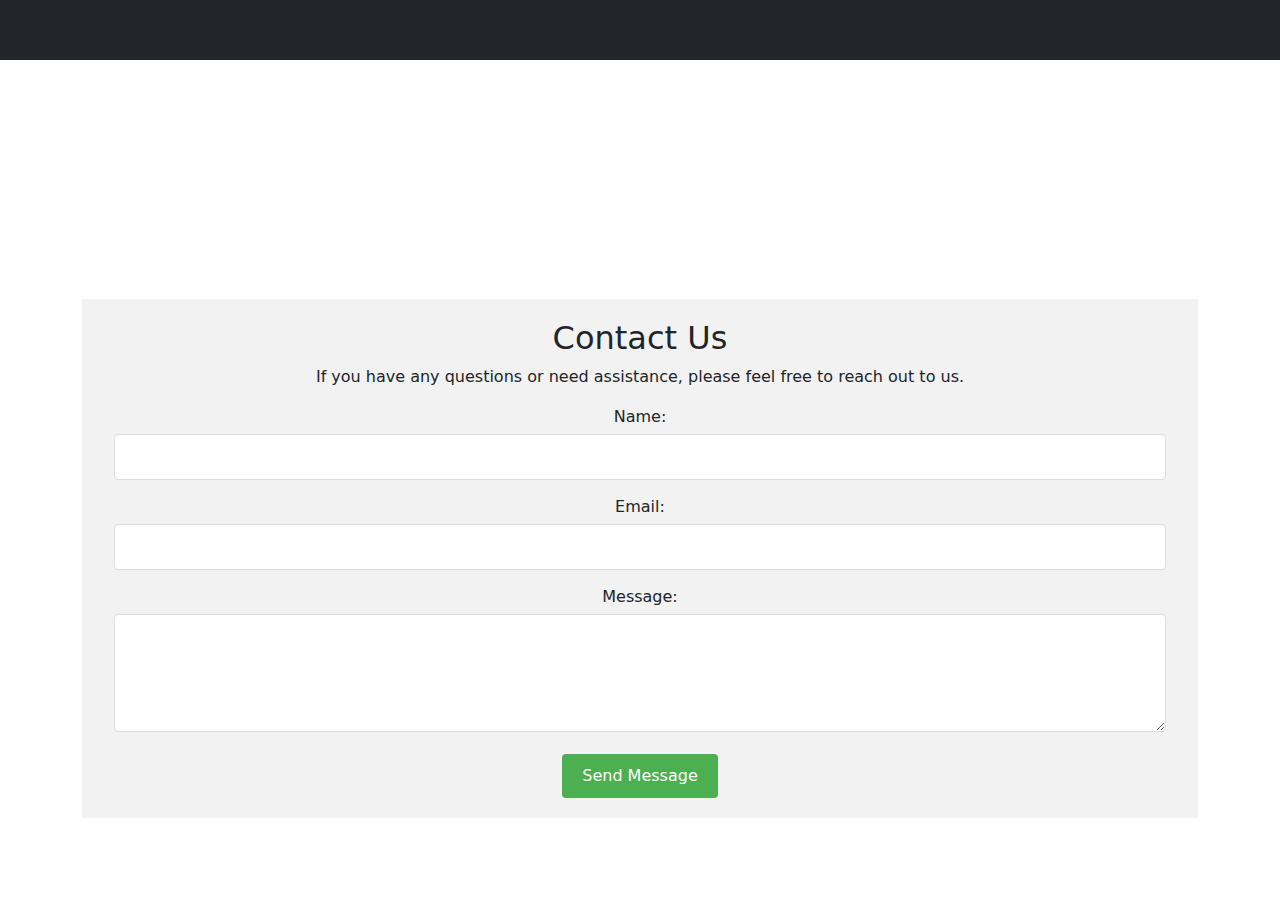
<file: contact.html>
<!DOCTYPE html>
<html lang="en">

<head>
    <meta charset="UTF-8">
    <meta http-equiv="X-UA-Compatible" content="IE=edge">
    <meta name="viewport" content="width=device-width, initial-scale=1.0">
    <title>The Sanchez Center for Health Equity</title>
    <link rel="preconnect" href="https://fonts.googleapis.com">
    <link rel="preconnect" href="https://fonts.gstatic.com" crossorigin>
    <link href="https://fonts.googleapis.com/css2?family=Montserrat:wght@100;300&family=Poppins:wght@200&display=swap"
        rel="stylesheet">
    <link href="https://cdn.jsdelivr.net/npm/bootstrap@5.2.0-alpha3/dist/css/bootstrap.min.css" rel="stylesheet">
    <link rel="stylesheet" href="contact.css">
    <!-- Make sure this file is correctly linked and located in the same directory as your HTML file -->
    <!-- Google Analytics Integration -->
</head>

<body>
    <!-- Navbar -->

    <!-- Navbar -->
    <nav class="navbar navbar-expand-lg navbar-dark bg-dark">
        <div class="container">
            <!--<img src="White logo - no background.png" alt="logo of the jentosy project" class="fit-picture">-->

            <div class="collapse navbar-collapse" id="navbarNav">
                <ul class="navbar-nav">
                    <li class="nav-item">
                        <a class="nav-link" href="index.html">Home</a>
                    </li>
                    <li class="nav-item">
                        <a class="nav-link" href="about.html">About Us</a>
                    </li>
                    <li class="nav-item">
                        <a class="nav-link" href="mission.html">Mission</a>
                    </li>
                    <li class="nav-item">
                        <a class="nav-link" href="team.html">Team</a>
                    </li>
                    <li class="nav-item">
                        <a class="nav-link" href="statistics.html">Statistics</a>
                        <!-- Changed from "Team" to "Statistics" -->
                    </li>
                    <li class="nav-item">
                        <a class="nav-link" href="contact.html">Contact</a>
                    </li>
                </ul>
            </div>
        </div>
    </nav>

    <!-- Main Content -->
    <main class="container my-5 py-3 bg-soft-mint">
       <!-- Contact Us Section -->
       <section id="contact-us">
           <div class="container">
               <h2>Contact Us</h2>
               <p>If you have any questions or need assistance, please feel free to reach out to us.</p>
               <form action="your-server-side-script" method="POST">
                   <div class="form-group">
                       <label for="name">Name:</label>
                       <input type="text" id="name" name="name" required>
                   </div>
                   <div class="form-group">
                       <label for="email">Email:</label>
                       <input type="email" id="email" name="email" required>
                   </div>
                   <div class="form-group">
                       <label for="message">Message:</label>
                       <textarea id="message" name="message" rows="4" required></textarea>
                   </div>
                   <button type="submit">Send Message</button>
               </form>
           </div>
       </section>

    </main>

    <!-- Bootstrap JS and Popper.js -->
    <script src="https://cdn.jsdelivr.net/npm/bootstrap@5.2.0-alpha3/dist/js/bootstrap.bundle.min.js"></script>
</body>

</html>
</file>
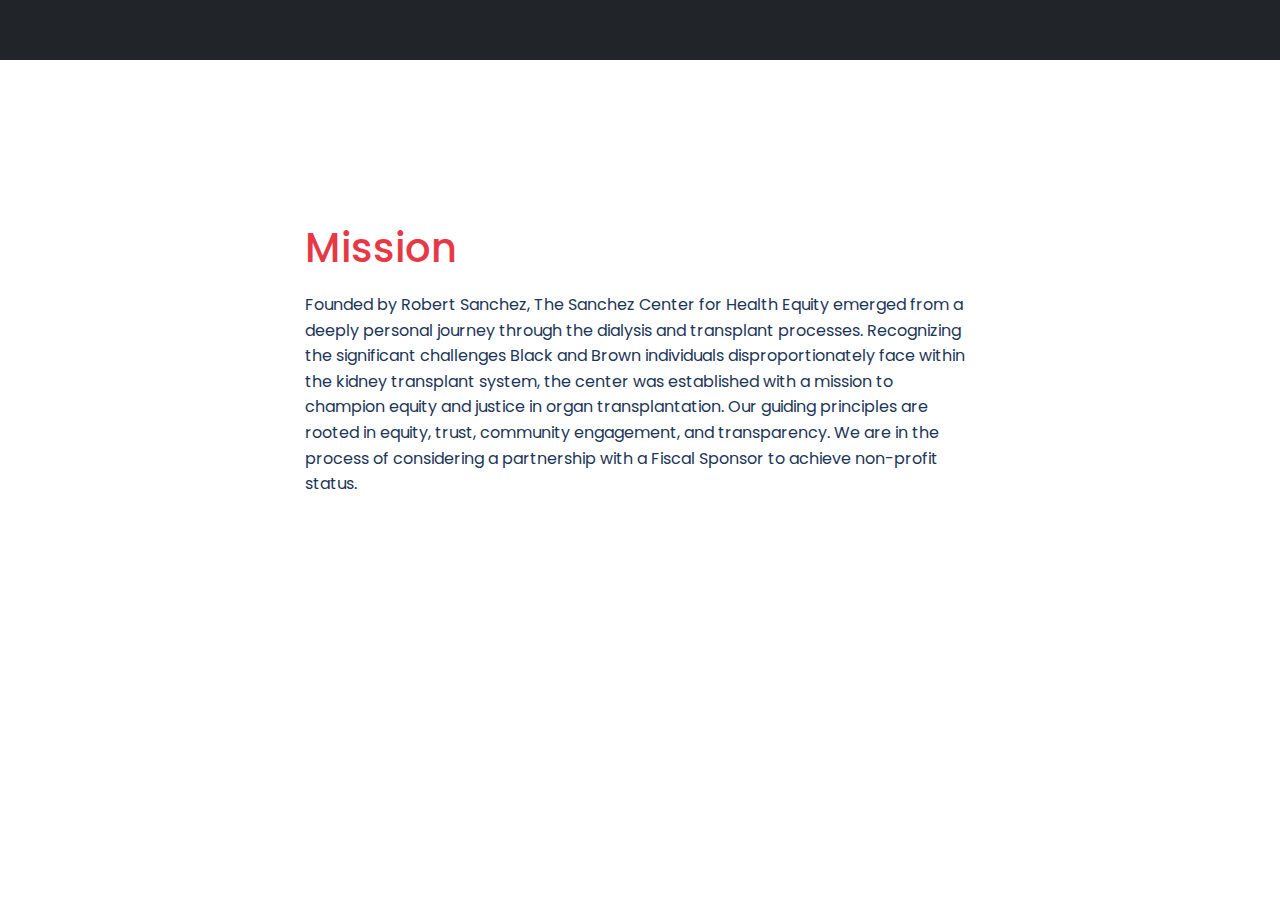
<file: mission.html>
<!DOCTYPE html>
<html lang="en">

<head>
    <meta charset="UTF-8">
    <meta http-equiv="X-UA-Compatible" content="IE=edge">
    <meta name="viewport" content="width=device-width, initial-scale=1.0">
    <title>The Sanchez Center for Health Equity</title>
    <link rel="preconnect" href="https://fonts.googleapis.com">
    <link rel="preconnect" href="https://fonts.gstatic.com" crossorigin>
    <link href="https://fonts.googleapis.com/css2?family=Montserrat:wght@100;300&family=Poppins:wght@200&display=swap"
        rel="stylesheet">
    <link href="https://cdn.jsdelivr.net/npm/bootstrap@5.2.0-alpha3/dist/css/bootstrap.min.css" rel="stylesheet">
    <link rel="stylesheet" href="mission.css">
    <!-- Make sure this file is correctly linked and located in the same directory as your HTML file -->
    <!-- Google Analytics Integration -->
</head>

<body>
  <!-- Navbar -->
  <nav class="navbar navbar-expand-lg navbar-dark bg-dark">
      <div class="container">
          <!--<img src="White logo - no background.png" alt="logo of the jentosy project" class="fit-picture">-->

          <div class="collapse navbar-collapse" id="navbarNav">
              <ul class="navbar-nav">
                  <li class="nav-item">
                      <a class="nav-link" href="index.html">Home</a>
                  </li>
                  <li class="nav-item">
                      <a class="nav-link" href="about.html">About Us</a>
                  </li>
                  <li class="nav-item">
                      <a class="nav-link" href="mission.html">Mission</a>
                  </li>
                  <li class="nav-item">
                      <a class="nav-link" href="team.html">Team</a>
                  </li>
                  <li class="nav-item">
                      <a class="nav-link" href="statistics.html">Statistics</a>
                      <!-- Changed from "Team" to "Statistics" -->
                  </li>
                  <li class="nav-item">
                      <a class="nav-link" href="contact.html">Contact</a>
                  </li>
              </ul>
          </div>
      </div>
  </nav>

    <!-- Main Content -->
    <main class="container my-5 py-3 bg-soft-mint">
        <!-- Mission Section -->
        <section id="mission">
            <h1 class="text-deep-teal">Mission</h1>
            <p class="text-gray">Founded by Robert Sanchez, The Sanchez Center for Health Equity emerged from a deeply
                personal journey through the dialysis and transplant processes. Recognizing the significant challenges
                Black and Brown individuals disproportionately face within the kidney transplant system, the center was
                established with a mission to champion equity and justice in organ transplantation. Our guiding
                principles are rooted in equity, trust, community engagement, and transparency. We are in the process of
                considering a partnership with a Fiscal Sponsor to achieve non-profit status.</p>
        </section>
    </main>

    <!-- Bootstrap JS and Popper.js -->
    <script src="https://cdn.jsdelivr.net/npm/bootstrap@5.2.0-alpha3/dist/js/bootstrap.bundle.min.js"></script>
</body>

</html>
</file>
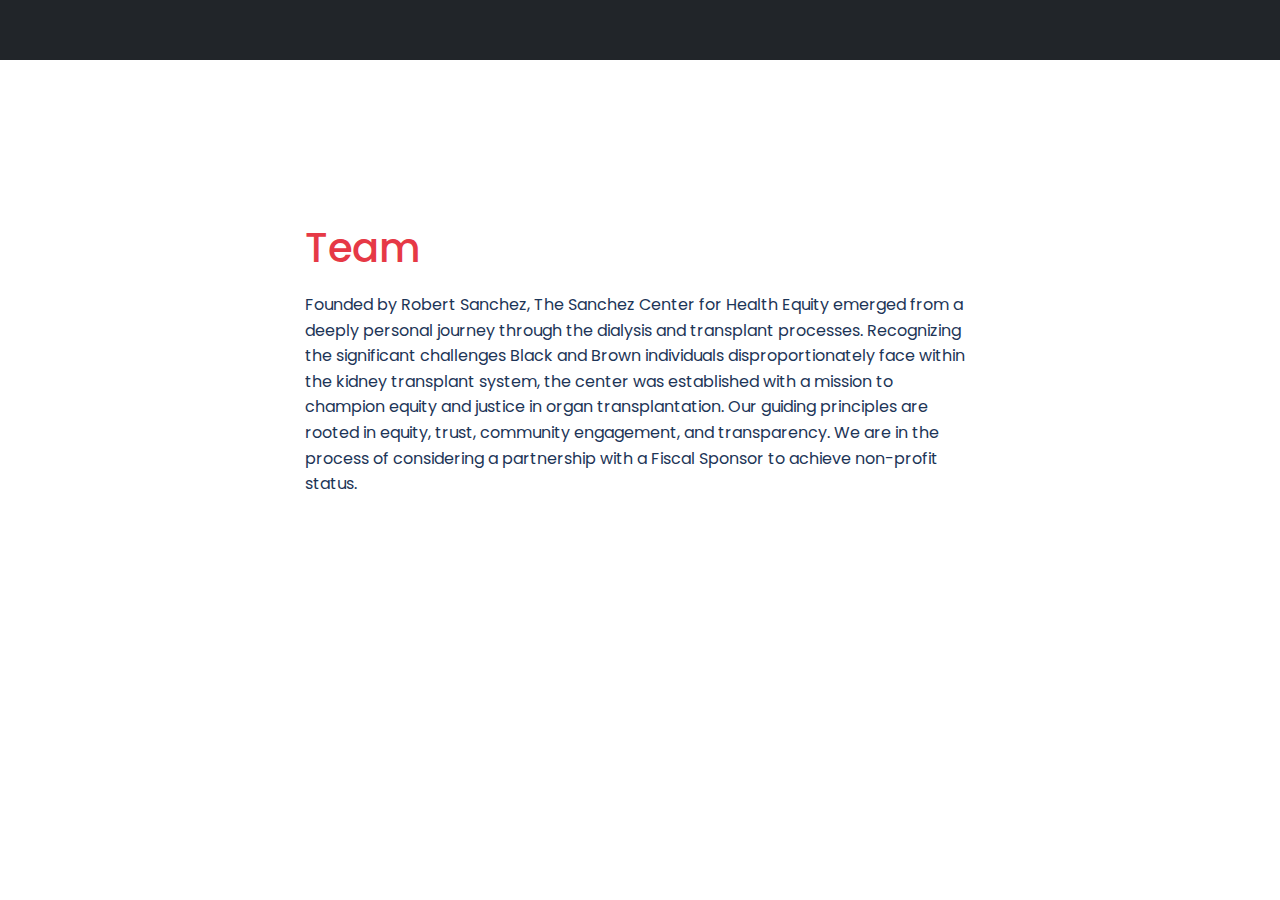
<file: team.html>
<!DOCTYPE html>
<html lang="en">

<head>
    <meta charset="UTF-8">
    <meta http-equiv="X-UA-Compatible" content="IE=edge">
    <meta name="viewport" content="width=device-width, initial-scale=1.0">
    <title>The Sanchez Center for Health Equity</title>
    <link rel="preconnect" href="https://fonts.googleapis.com">
    <link rel="preconnect" href="https://fonts.gstatic.com" crossorigin>
    <link href="https://fonts.googleapis.com/css2?family=Montserrat:wght@100;300&family=Poppins:wght@200&display=swap"
        rel="stylesheet">
    <link href="https://cdn.jsdelivr.net/npm/bootstrap@5.2.0-alpha3/dist/css/bootstrap.min.css" rel="stylesheet">
    <link rel="stylesheet" href="team.css">
    <!-- Make sure this file is correctly linked and located in the same directory as your HTML file -->
    <!-- Google Analytics Integration -->
</head>

<body>
    <!-- Navbar -->
    <nav class="navbar navbar-expand-lg navbar-dark bg-dark">
        <div class="container">
            <!--<img src="White logo - no background.png" alt="logo of the jentosy project" class="fit-picture">-->

            <div class="collapse navbar-collapse" id="navbarNav">
                <ul class="navbar-nav">
                    <li class="nav-item">
                        <a class="nav-link" href="index.html">Home</a>
                    </li>
                    <li class="nav-item">
                        <a class="nav-link" href="about.html">About Us</a>
                    </li>
                    <li class="nav-item">
                        <a class="nav-link" href="mission.html">Mission</a>
                    </li>
                    <li class="nav-item">
                        <a class="nav-link" href="team.html">Team</a>
                    </li>
                    <li class="nav-item">
                        <a class="nav-link" href="statistics.html">Statistics</a>
                        <!-- Changed from "Team" to "Statistics" -->
                    </li>
                    <li class="nav-item">
                        <a class="nav-link" href="contact.html">Contact</a>
                    </li>
                </ul>
            </div>
        </div>
    </nav>

    <!-- Main Content -->
    <main class="container my-5 py-3 bg-soft-mint">
        <!-- Team Section -->
        <section id="team">
            <h1 class="text-deep-teal">Team</h1>
            <p class="text-gray">Founded by Robert Sanchez, The Sanchez Center for Health Equity emerged from a deeply
                personal journey through the dialysis and transplant processes. Recognizing the significant challenges
                Black and Brown individuals disproportionately face within the kidney transplant system, the center was
                established with a mission to champion equity and justice in organ transplantation. Our guiding
                principles are rooted in equity, trust, community engagement, and transparency. We are in the process of
                considering a partnership with a Fiscal Sponsor to achieve non-profit status.</p>
        </section>
    </main>

    <!-- Bootstrap JS and Popper.js -->
    <script src="https://cdn.jsdelivr.net/npm/bootstrap@5.2.0-alpha3/dist/js/bootstrap.bundle.min.js"></script>
</body>

</html>
</file>
<file: contact.css>
#contact-us {
    background-color: #f2f2f2;
    padding: 20px;
    text-align: center;
    margin-top: 175px;
}

#contact-us .form-group {
    margin-bottom: 15px;
}

#contact-us label {
    display: block;
    margin-bottom: 5px;
}

#contact-us input[type="text"],
#contact-us input[type="email"],
#contact-us textarea {
    width: 100%;
    padding: 10px;
    border: 1px solid #ddd;
    border-radius: 4px;
}

#contact-us button {
    background-color: #4CAF50;
    color: white;
    padding: 10px 20px;
    border: none;
    border-radius: 4px;
    cursor: pointer;
}

#contact-us button:hover {
    background-color: #45a049;
}

.navbar .container {
    display: flex; /* Use flexbox to organize content */
    justify-content: flex-end; /* Align the container's content to the right */
    align-items: center; /* Align items vertically in the center */
    width: 100%; /* Optional: Full width for the container */
}

.navbar-dark .navbar-nav {
    list-style-type: none; /* Remove the dots */
    padding-left: 0; /* Remove default padding */
    display: flex; /* Make the nav items display in a row */
    align-items: center; /* Center the links vertically */
    margin: 0; /* Remove any default margin */
}

.navbar-dark .navbar-nav .nav-item {
    margin-bottom: 0; /* No space at the bottom of each item */
    margin-right: 10px; /* Space between the items */
}

.navbar-dark .navbar-nav .nav-link {
    color: var(--honeydew); /* Using the honeydew color variable */
    padding: 10px 20px;
    transition: color 0.3s ease;
    text-decoration: none; /* Remove the underline */
    display: block; /* Treat links like block elements for a larger clickable area */
}

.navbar-dark .navbar-nav .nav-link:hover {
    color: var(--red-pantone); /* Using the red-pantone color variable for hover effect */
}
</file>
<file: mission.css>
/* Defining Color Variable for the Mission Page */

:root {
    --red-pantone: #e63946;
    --berkeley-blue: #1d3557;
    --non-photo-blue: #a8dadc;
    --cerulean: #457b9d;
    --berkeley-blue: #1d3557;
}

/* Importing fonts */
@import url("https://fonts.googleapis.com/css2?family=Montserrat:wght@100;300&family=Poppins:wght@200&display=swap");

/* Universal styles */
* {
    margin: 0;
    padding: 0;
    box-sizing: border-box;
    font-family: "Poppins", sans-serif;
    #mission {margin-top: 100px; /* Adjust the value as needed */
}

}

/* General body styling */  
body {
    background-color: var(--honeydew); /* Using the honeydew color variable */
    font-family: 'Montserrat', sans-serif;
}

/* Custom color classes */  
.bg-soft-mint {
    background-color: var(--honeydew); /* Changed to the honeydew color */
}

.text-deep-teal {
    color: var(--cerulean); /* Changed to the cerulean color */
}

.text-gray {
    color: var(--berkeley-blue); /* Changed to the berkeley-blue color */
}

/* Styling for the main content area */
main.container {
    border-radius: 15px; /* Optional: for rounded corners */
}

/* Specific styling for the 'Mission' section */
#mission h1 {
    margin-bottom: 20px;
    font-weight: 450; /* Lighter font-weight as per the Montserrat font specification */
    padding-bottom: 20px; /* Space between the title and the content */
    color: var(--red-pantone); /* Using the red-pantone color variable */
    padding: 0 20%;
}

#mission p {
    margin-top: 20px;
    font-size: 1rem; /* Adjust text size as preferred */
    line-height: 1.6; /* Improved readability */
    color: var(--berkeley-blue); /* Using the berkeley-blue color variable */
    padding: 0 20%;
}
/* Path: mission.css */
.navbar .container {
    display: flex; /* Use flexbox to organize content */
    justify-content: flex-end; /* Align the container's content to the right */
    align-items: center; /* Align items vertically in the center */
    width: 100%; /* Optional: Full width for the container */
}

.navbar-dark .navbar-nav {
    list-style-type: none; /* Remove the dots */
    padding-left: 0; /* Remove default padding */
    display: flex; /* Make the nav items display in a row */
    align-items: center; /* Center the links vertically */
    margin: 0; /* Remove any default margin */
}

.navbar-dark .navbar-nav .nav-item {
    margin-bottom: 0; /* No space at the bottom of each item */
    margin-right: 10px; /* Space between the items */
}

.navbar-dark .navbar-nav .nav-link {
    color: var(--honeydew); /* Using the honeydew color variable */
    padding: 10px 20px;
    transition: color 0.3s ease;
    text-decoration: none; /* Remove the underline */
    display: block; /* Treat links like block elements for a larger clickable area */
}

.navbar-dark .navbar-nav .nav-link:hover {
    color: var(--red-pantone); /* Using the red-pantone color variable for hover effect */
}
</file>
<file: team.css>
/* Defining color variables */

:root {
    --red-pantone: #e63946;
    --berkeley-blue: #1d3557;
    --non-photo-blue: #a8dadc;
    --cerulean: #457b9d;
    --berkeley-blue: #1d3557;
}

/* Importing fonts */
@import url("https://fonts.googleapis.com/css2?family=Montserrat:wght@100;300&family=Poppins:wght@200&display=swap");

/* Universal styles */
* {
    margin: 0;
    padding: 0;
    box-sizing: border-box;
    font-family: "Poppins", sans-serif;
    #mission {
    margin-top: 100px; /* Adjust the value as needed */
}

}

/* General body styling */
body {
    background-color: var(--honeydew); /* Using the honeydew color variable */
    font-family: 'Montserrat', sans-serif;
}

/* Custom color classes */
.bg-soft-mint {
    background-color: var(--honeydew); /* Changed to the honeydew color */
}

.text-deep-teal {
    color: var(--cerulean); /* Changed to the cerulean color */
}

.text-gray {
    color: var(--berkeley-blue); /* Changed to the berkeley-blue color */
}

/* Styling for the main content area */
main.container {
    border-radius: 15px; /* Optional: for rounded corners */
}

/* Specific styling for the 'About Us' section */
#team h1 {
    margin-top: 100px;
    margin-bottom: 20px;
    font-weight: 450; /* Lighter font-weight as per the Montserrat font specification */
    padding-bottom: 20px; /* Space between the title and the content */
    color: var(--red-pantone); /* Using the red-pantone color variable */
    padding: 0 20%;
}

#team p {
    margin-top: 20px;
    font-size: 1rem; /* Adjust text size as preferred */
    line-height: 1.6; /* Improved readability */
    color: var(--berkeley-blue); /* Using the berkeley-blue color variable */
    padding: 0 20%;
}
.navbar .container {
    display: flex; /* Use flexbox to organize content */
    justify-content: flex-end; /* Align the container's content to the right */
    align-items: center; /* Align items vertically in the center */
    width: 100%; /* Optional: Full width for the container */
}

.navbar-dark .navbar-nav {
    list-style-type: none; /* Remove the dots */
    padding-left: 0; /* Remove default padding */
    display: flex; /* Make the nav items display in a row */
    align-items: center; /* Center the links vertically */
    margin: 0; /* Remove any default margin */
}

.navbar-dark .navbar-nav .nav-item {
    margin-bottom: 0; /* No space at the bottom of each item */
    margin-right: 10px; /* Space between the items */
}

.navbar-dark .navbar-nav .nav-link {
    color: var(--honeydew); /* Using the honeydew color variable */
    padding: 10px 20px;
    transition: color 0.3s ease;
    text-decoration: none; /* Remove the underline */
    display: block; /* Treat links like block elements for a larger clickable area */
}

.navbar-dark .navbar-nav .nav-link:hover {
    color: var(--red-pantone); /* Using the red-pantone color variable for hover effect */
}
</file>
